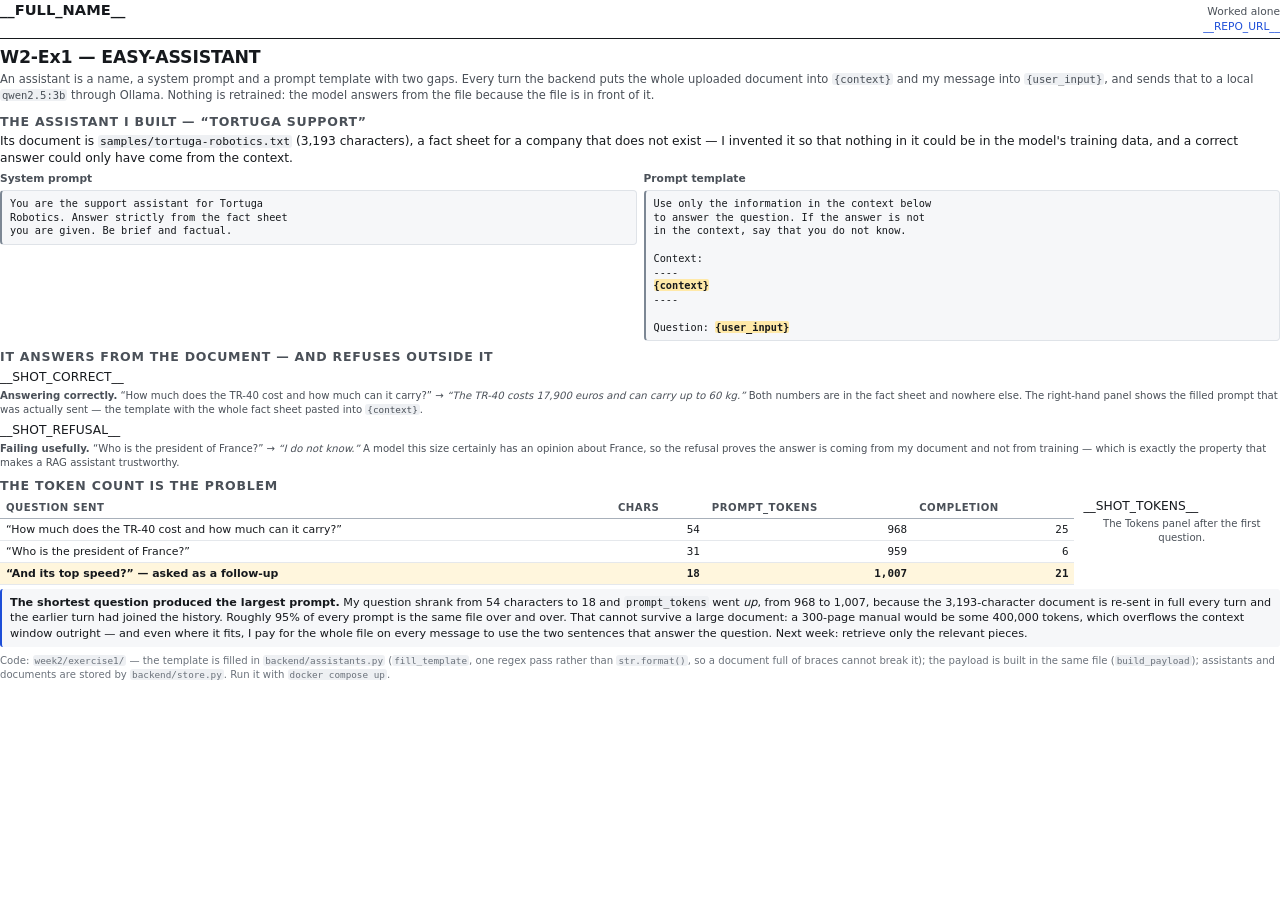
<file: week2/submission/w2-ex1.html>
<!doctype html>
<html lang="en">
  <head>
    <meta charset="utf-8" />
    <title>W2-Ex1 — EASY-ASSISTANT</title>
    <link rel="stylesheet" href="style.css" />
  </head>
  <body>
    <div class="who">
      <span class="name">__FULL_NAME__</span>
      <span class="meta">
        Worked alone<br />
        <a href="__REPO_URL__">__REPO_URL__</a>
      </span>
    </div>

    <h1>W2-Ex1 — EASY-ASSISTANT</h1>
    <p class="lede">
      An assistant is a name, a system prompt and a prompt template with two
      gaps. Every turn the backend puts the whole uploaded document into
      <code>{context}</code> and my message into <code>{user_input}</code>, and
      sends that to a local <code>qwen2.5:3b</code> through Ollama. Nothing is
      retrained: the model answers from the file because the file is in front
      of it.
    </p>

    <h2>The assistant I built — “Tortuga Support”</h2>
    <p>
      Its document is <code>samples/tortuga-robotics.txt</code> (3,193
      characters), a fact sheet for a company that does not exist — I invented
      it so that nothing in it could be in the model's training data, and a
      correct answer could only have come from the context.
    </p>

    <div class="prompts">
      <div>
        <h3>System prompt</h3>
        <pre>You are the support assistant for Tortuga
Robotics. Answer strictly from the fact sheet
you are given. Be brief and factual.</pre>
      </div>
      <div>
        <h3>Prompt template</h3>
        <pre>Use only the information in the context below
to answer the question. If the answer is not
in the context, say that you do not know.

Context:
----
<span class="slot">{context}</span>
----

Question: <span class="slot">{user_input}</span></pre>
      </div>
    </div>

    <h2>It answers from the document — and refuses outside it</h2>
    <div class="shots">
      <figure>
        __SHOT_CORRECT__
        <figcaption>
          <strong>Answering correctly.</strong> “How much does the TR-40 cost
          and how much can it carry?” → <em>“The TR-40 costs 17,900 euros and
          can carry up to 60 kg.”</em> Both numbers are in the fact sheet and
          nowhere else. The right-hand panel shows the filled prompt that was
          actually sent — the template with the whole fact sheet pasted into
          <code>{context}</code>.
        </figcaption>
      </figure>
      <figure>
        __SHOT_REFUSAL__
        <figcaption>
          <strong>Failing usefully.</strong> “Who is the president of France?” →
          <em>“I do not know.”</em> A model this size certainly has an opinion
          about France, so the refusal proves the answer is coming from my
          document and not from training — which is exactly the property that
          makes a RAG assistant trustworthy.
        </figcaption>
      </figure>
    </div>

    <h2>The token count is the problem</h2>
    <div class="tokenrow">
    <table>
      <thead>
        <tr>
          <th>Question sent</th>
          <th>Chars</th>
          <th>prompt_tokens</th>
          <th>completion</th>
        </tr>
      </thead>
      <tbody>
        <tr>
          <td>“How much does the TR-40 cost and how much can it carry?”</td>
          <td class="n">54</td>
          <td class="n">968</td>
          <td class="n">25</td>
        </tr>
        <tr>
          <td>“Who is the president of France?”</td>
          <td class="n">31</td>
          <td class="n">959</td>
          <td class="n">6</td>
        </tr>
        <tr class="punch">
          <td>“And its top speed?” — asked as a follow-up</td>
          <td class="n">18</td>
          <td class="n">1,007</td>
          <td class="n">21</td>
        </tr>
      </tbody>
    </table>
      <figure class="tokenshot">
        __SHOT_TOKENS__
        <figcaption>The Tokens panel after the first question.</figcaption>
      </figure>
    </div>

    <p class="note">
      <strong>The shortest question produced the largest prompt.</strong> My
      question shrank from 54 characters to 18 and
      <code>prompt_tokens</code> went <em>up</em>, from 968 to 1,007, because
      the 3,193-character document is re-sent in full every turn and the earlier
      turn had joined the history. Roughly 95% of every prompt is the same file
      over and over. That cannot survive a large document: a 300-page manual
      would be some 400,000 tokens, which overflows the context window outright
      — and even where it fits, I pay for the whole file on every message to use
      the two sentences that answer the question. Next week: retrieve only the
      relevant pieces.
    </p>

    <p class="files">
      Code: <code>week2/exercise1/</code> — the template is filled in
      <code>backend/assistants.py</code> (<code>fill_template</code>, one regex
      pass rather than <code>str.format()</code>, so a document full of braces
      cannot break it); the payload is built in the same file
      (<code>build_payload</code>); assistants and documents are stored by
      <code>backend/store.py</code>. Run it with <code>docker compose up</code>.
    </p>
  </body>
</html>
</file>
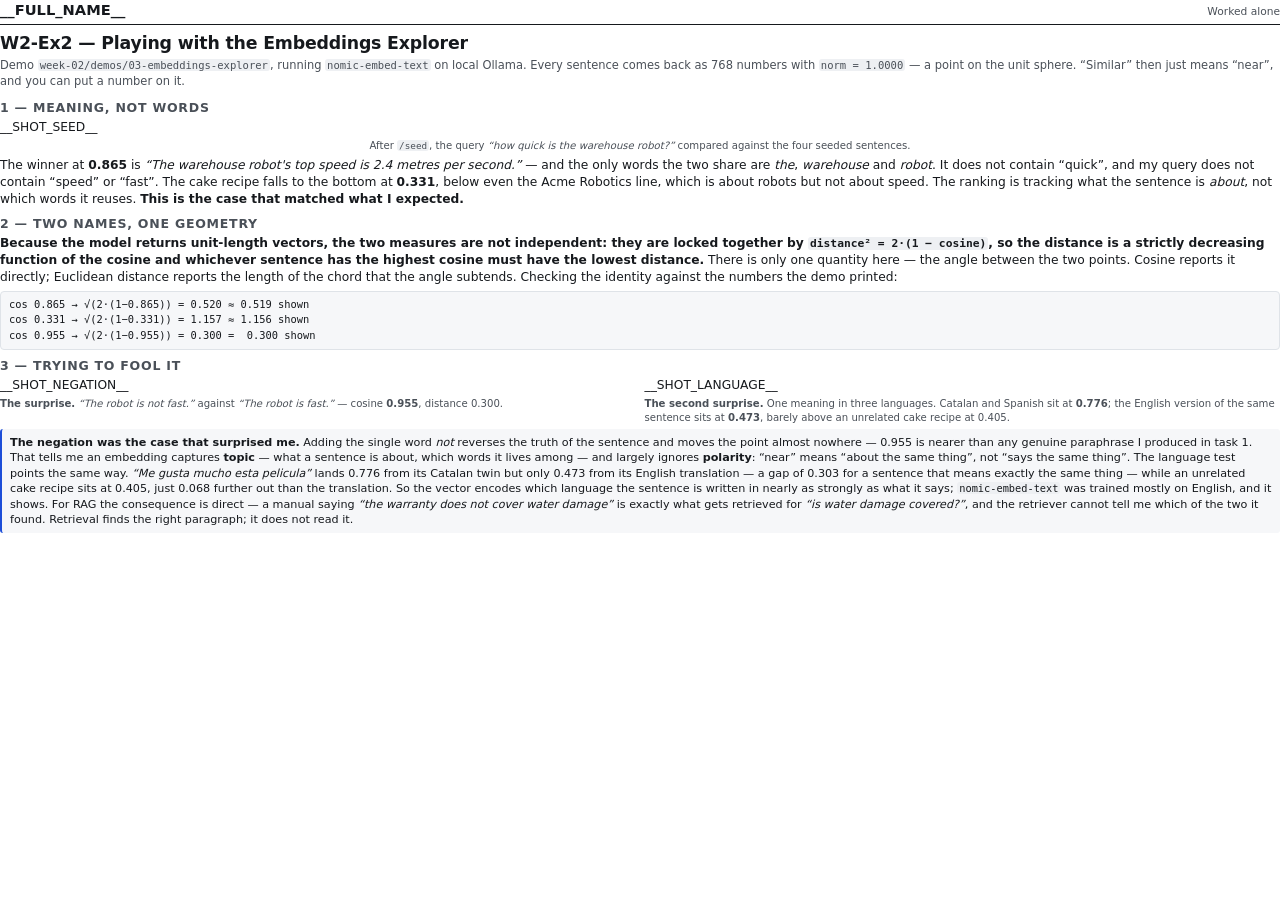
<file: week2/submission/w2-ex2.html>
<!doctype html>
<html lang="en">
  <head>
    <meta charset="utf-8" />
    <title>W2-Ex2 — Embeddings Explorer</title>
    <link rel="stylesheet" href="style.css" />
    <style>
      /* The task-1 table is 100 columns of monospace; at half the page width
         nothing in it would be readable in print. */
      .wide {
        margin: 0 0 4px;
      }

      .wide img {
        width: 72%;
        margin: 0 auto;
      }

      .wide figcaption {
        text-align: center;
      }

      .pair {
        display: grid;
        grid-template-columns: 1fr 1fr;
        gap: 9px;
        align-items: start;
      }

      .maths {
        margin: 4px 0 0;
        padding: 5px 8px;
        background: #f6f7f9;
        border: 1px solid #dfe3e8;
        border-radius: 4px;
        font-family: "Cascadia Mono", Consolas, ui-monospace, monospace;
        font-size: 7.8pt;
        line-height: 1.5;
      }

      td.q {
        font-style: italic;
      }
    </style>
  </head>
  <body>
    <div class="who">
      <span class="name">__FULL_NAME__</span>
      <span class="meta">Worked alone</span>
    </div>

    <h1>W2-Ex2 — Playing with the Embeddings Explorer</h1>
    <p class="lede">
      Demo <code>week-02/demos/03-embeddings-explorer</code>, running
      <code>nomic-embed-text</code> on local Ollama. Every sentence comes back as
      768 numbers with <code>norm = 1.0000</code> — a point on the unit sphere.
      “Similar” then just means “near”, and you can put a number on it.
    </p>

    <h2>1 — Meaning, not words</h2>
    <figure class="wide">
      __SHOT_SEED__
      <figcaption>
        After <code>/seed</code>, the query <em>“how quick is the warehouse
        robot?”</em> compared against the four seeded sentences.
      </figcaption>
    </figure>
    <p>
      The winner at <strong>0.865</strong> is <em>“The warehouse robot's top
      speed is 2.4 metres per second.”</em> — and the only words the two share
      are <em>the</em>, <em>warehouse</em> and <em>robot</em>. It does not
      contain “quick”, and my query does not contain “speed” or “fast”. The cake
      recipe falls to the bottom at <strong>0.331</strong>, below even the Acme
      Robotics line, which is about robots but not about speed. The ranking is
      tracking what the sentence is <em>about</em>, not which words it reuses.
      <strong>This is the case that matched what I expected.</strong>
    </p>

    <h2>2 — Two names, one geometry</h2>
    <p>
      <strong>Because the model returns unit-length vectors, the two measures are
      not independent: they are locked together by
      <code>distance² = 2·(1 − cosine)</code>, so the distance is a strictly
      decreasing function of the cosine and whichever sentence has the highest
      cosine must have the lowest distance.</strong>
      There is only one quantity here — the angle between the two points. Cosine
      reports it directly; Euclidean distance reports the length of the chord
      that the angle subtends. Checking the identity against the numbers the demo
      printed:
    </p>
    <pre class="maths">cos 0.865 → √(2·(1−0.865)) = 0.520 ≈ 0.519 shown
cos 0.331 → √(2·(1−0.331)) = 1.157 ≈ 1.156 shown
cos 0.955 → √(2·(1−0.955)) = 0.300 =  0.300 shown</pre>

    <h2>3 — Trying to fool it</h2>
    <div class="pair">
      <figure>
        __SHOT_NEGATION__
        <figcaption>
          <strong>The surprise.</strong> <em>“The robot is not fast.”</em> against
          <em>“The robot is fast.”</em> — cosine <strong>0.955</strong>, distance
          0.300.
        </figcaption>
      </figure>
      <figure>
        __SHOT_LANGUAGE__
        <figcaption>
          <strong>The second surprise.</strong> One meaning in three languages.
          Catalan and Spanish sit at <strong>0.776</strong>; the English version
          of the same sentence sits at <strong>0.473</strong>, barely above an
          unrelated cake recipe at 0.405.
        </figcaption>
      </figure>
    </div>

    <p class="note">
      <strong>The negation was the case that surprised me.</strong> Adding the
      single word <em>not</em> reverses the truth of the sentence and moves the
      point almost nowhere — 0.955 is nearer than any genuine paraphrase I
      produced in task 1. That tells me an embedding captures
      <strong>topic</strong> — what a sentence is about, which words it lives
      among — and largely ignores <strong>polarity</strong>: “near” means “about
      the same thing”, not “says the same thing”. The language test points the
      same way. <em>“Me gusta mucho esta pelicula”</em> lands 0.776 from its
      Catalan twin but only 0.473 from its English translation — a gap of 0.303
      for a sentence that means exactly the same thing — while an unrelated cake
      recipe sits at 0.405, just 0.068 further out than the translation. So the
      vector encodes which language the sentence is written in nearly as strongly
      as what it says; <code>nomic-embed-text</code> was trained mostly on
      English, and it shows. For RAG the consequence is direct — a manual saying
      <em>“the warranty does not cover water damage”</em> is exactly what gets
      retrieved for <em>“is water damage covered?”</em>, and the retriever cannot
      tell me which of the two it found. Retrieval finds the right paragraph; it
      does not read it.
    </p>
  </body>
</html>
</file>
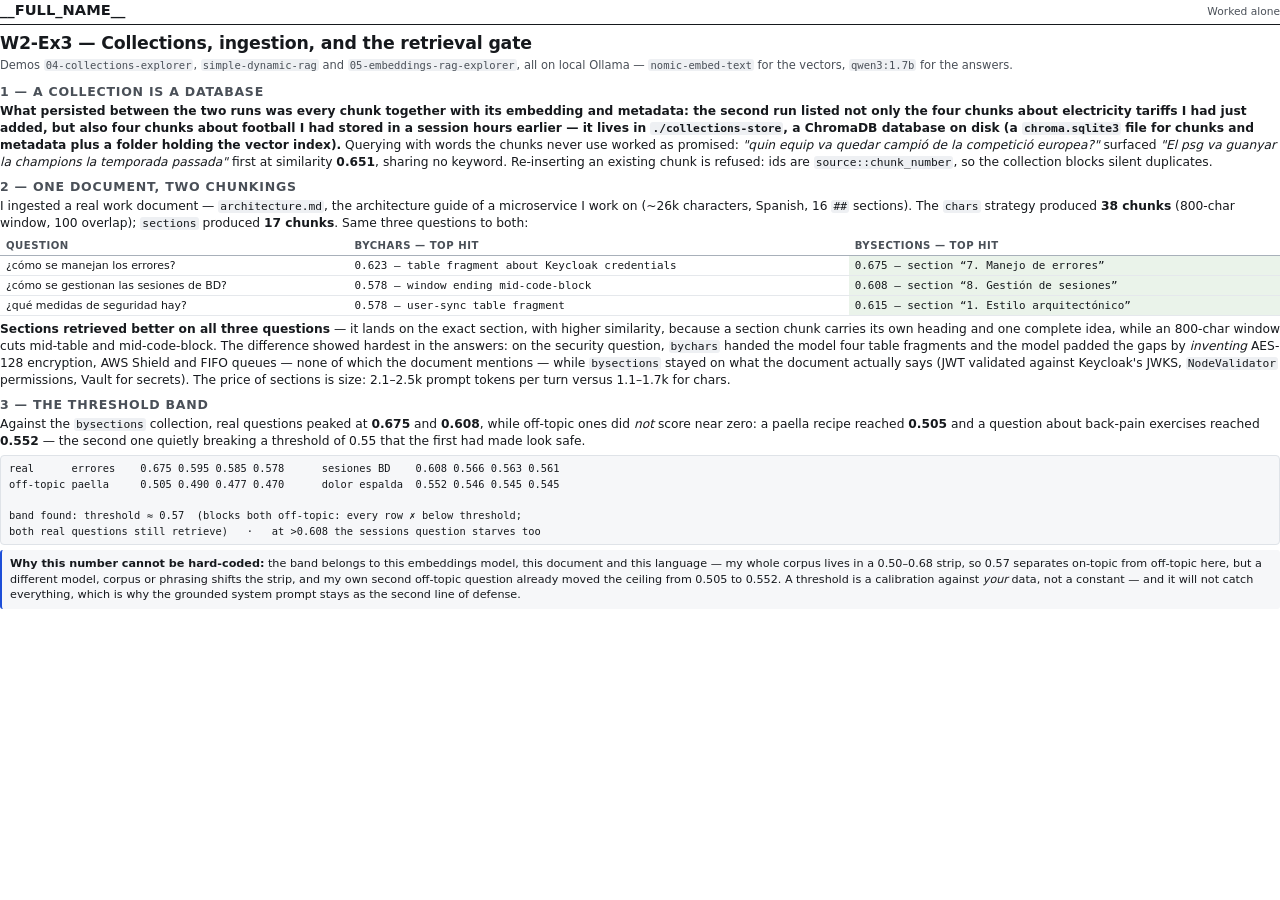
<file: week2/submission/w2-ex3.html>
<!doctype html>
<html lang="en">
  <head>
    <meta charset="utf-8" />
    <title>W2-Ex3 — Collections, ingestion, and the retrieval gate</title>
    <link rel="stylesheet" href="style.css" />
    <style>
      .sims {
        margin: 3px 0 5px;
      }

      .sims td,
      .sims th {
        padding: 2px 6px;
      }

      td.num {
        font-family: "Cascadia Mono", Consolas, ui-monospace, monospace;
        white-space: nowrap;
      }

      .win {
        background: #eaf3ea;
      }

      .band {
        margin: 4px 0 5px;
        padding: 5px 8px;
        background: #f6f7f9;
        border: 1px solid #dfe3e8;
        border-radius: 4px;
        font-family: "Cascadia Mono", Consolas, ui-monospace, monospace;
        font-size: 7.8pt;
        line-height: 1.5;
      }
    </style>
  </head>
  <body>
    <div class="who">
      <span class="name">__FULL_NAME__</span>
      <span class="meta">Worked alone</span>
    </div>

    <h1>W2-Ex3 — Collections, ingestion, and the retrieval gate</h1>
    <p class="lede">
      Demos <code>04-collections-explorer</code>, <code>simple-dynamic-rag</code> and
      <code>05-embeddings-rag-explorer</code>, all on local Ollama —
      <code>nomic-embed-text</code> for the vectors, <code>qwen3:1.7b</code> for the answers.
    </p>

    <h2>1 — A collection is a database</h2>
    <p>
      <strong>What persisted between the two runs was every chunk together with its embedding and
      metadata: the second run listed not only the four chunks about electricity tariffs I had just
      added, but also four chunks about football I had stored in a session hours earlier — it lives in
      <code>./collections-store</code>, a ChromaDB database on disk (a <code>chroma.sqlite3</code>
      file for chunks and metadata plus a folder holding the vector index).</strong>
      Querying with words the chunks never use worked as promised: <em>"quin equip va quedar campió de
      la competició europea?"</em> surfaced <em>"El psg va guanyar la champions la temporada passada"</em>
      first at similarity <strong>0.651</strong>, sharing no keyword. Re-inserting an existing chunk is
      refused: ids are <code>source::chunk_number</code>, so the collection blocks silent duplicates.
    </p>

    <h2>2 — One document, two chunkings</h2>
    <p>
      I ingested a real work document — <code>architecture.md</code>, the architecture guide of a
      microservice I work on (~26k characters, Spanish, 16 <code>##</code> sections). The
      <code>chars</code> strategy produced <strong>38 chunks</strong> (800-char window, 100 overlap);
      <code>sections</code> produced <strong>17 chunks</strong>. Same three questions to both:
    </p>
    <table class="sims">
      <thead>
        <tr><th>question</th><th>bychars — top hit</th><th>bysections — top hit</th></tr>
      </thead>
      <tbody>
        <tr>
          <td>¿cómo se manejan los errores?</td>
          <td class="num">0.623 — table fragment about Keycloak credentials</td>
          <td class="num win">0.675 — section “7. Manejo de errores”</td>
        </tr>
        <tr>
          <td>¿cómo se gestionan las sesiones de BD?</td>
          <td class="num">0.578 — window ending mid-code-block</td>
          <td class="num win">0.608 — section “8. Gestión de sesiones”</td>
        </tr>
        <tr>
          <td>¿qué medidas de seguridad hay?</td>
          <td class="num">0.578 — user-sync table fragment</td>
          <td class="num win">0.615 — section “1. Estilo arquitectónico”</td>
        </tr>
      </tbody>
    </table>
    <p>
      <strong>Sections retrieved better on all three questions</strong> — it lands on the exact
      section, with higher similarity, because a section chunk carries its own heading and one
      complete idea, while an 800-char window cuts mid-table and mid-code-block. The difference
      showed hardest in the answers: on the security question, <code>bychars</code> handed the model
      four table fragments and the model padded the gaps by <em>inventing</em> AES-128 encryption,
      AWS Shield and FIFO queues — none of which the document mentions — while
      <code>bysections</code> stayed on what the document actually says (JWT validated against
      Keycloak's JWKS, <code>NodeValidator</code> permissions, Vault for secrets). The price of
      sections is size: 2.1–2.5k prompt tokens per turn versus 1.1–1.7k for chars.
    </p>

    <h2>3 — The threshold band</h2>
    <p>
      Against the <code>bysections</code> collection, real questions peaked at
      <strong>0.675</strong> and <strong>0.608</strong>, while off-topic ones did <em>not</em> score
      near zero: a paella recipe reached <strong>0.505</strong> and a question about back-pain
      exercises reached <strong>0.552</strong> — the second one quietly breaking a threshold of 0.55
      that the first had made look safe.
    </p>
    <pre class="band">real      errores    0.675 0.595 0.585 0.578      sesiones BD    0.608 0.566 0.563 0.561
off-topic paella     0.505 0.490 0.477 0.470      dolor espalda  0.552 0.546 0.545 0.545

band found: threshold ≈ 0.57  (blocks both off-topic: every row ✗ below threshold;
both real questions still retrieve)   ·   at &gt;0.608 the sessions question starves too</pre>
    <p class="note">
      <strong>Why this number cannot be hard-coded:</strong> the band belongs to this embeddings model,
      this document and this language — my whole corpus lives in a 0.50–0.68 strip, so 0.57 separates
      on-topic from off-topic here, but a different model, corpus or phrasing shifts the strip, and my
      own second off-topic question already moved the ceiling from 0.505 to 0.552. A threshold is a
      calibration against <em>your</em> data, not a constant — and it will not catch everything, which
      is why the grounded system prompt stays as the second line of defense.
    </p>
  </body>
</html>
</file>
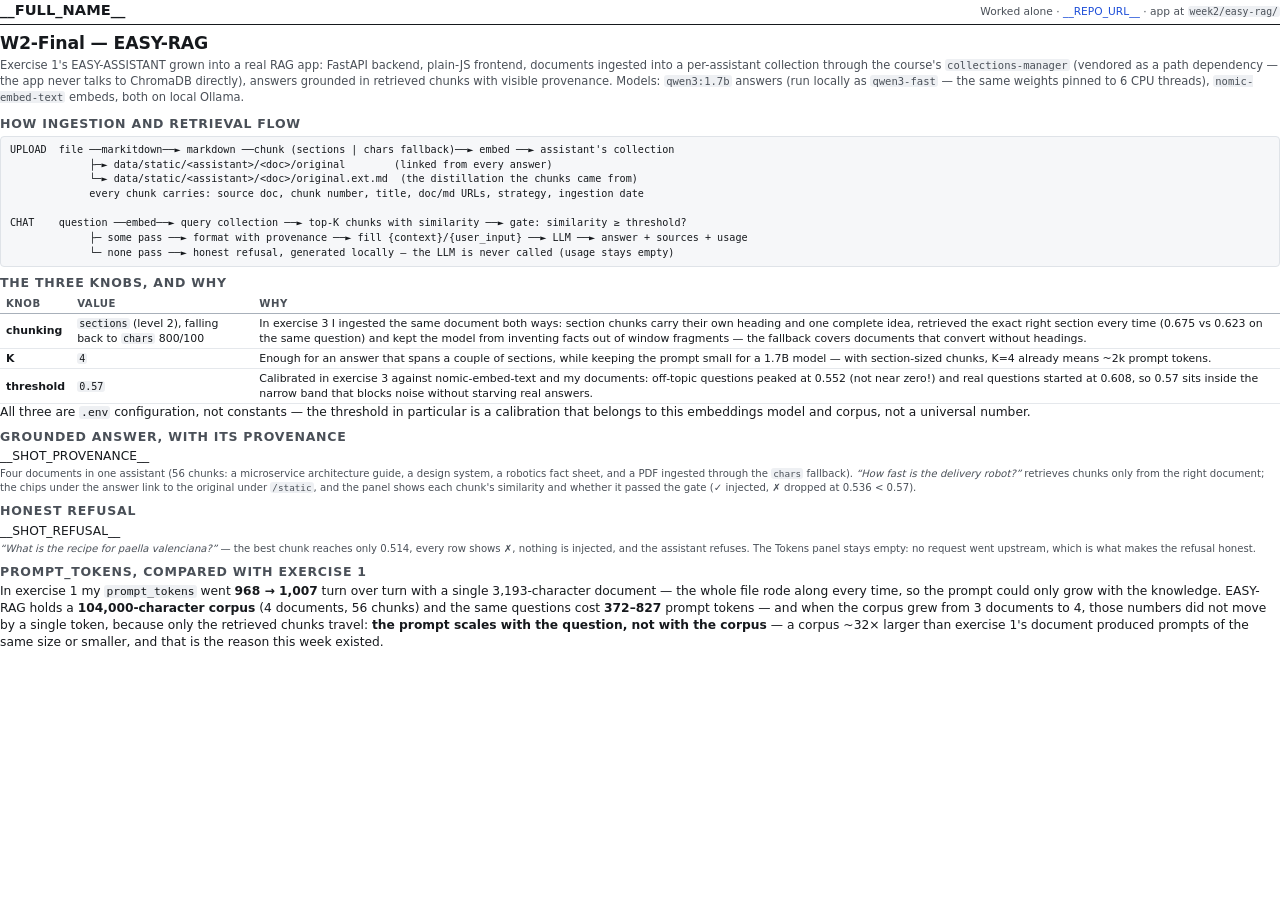
<file: week2/submission/w2-final.html>
<!doctype html>
<html lang="en">
  <head>
    <meta charset="utf-8" />
    <title>W2-Final — EASY-RAG</title>
    <link rel="stylesheet" href="style.css" />
    <style>
      .flow {
        margin: 4px 0 6px;
        padding: 6px 9px;
        background: #f6f7f9;
        border: 1px solid #dfe3e8;
        border-radius: 4px;
        font-family: "Cascadia Mono", Consolas, ui-monospace, monospace;
        font-size: 7.6pt;
        line-height: 1.45;
      }

      .knobs td,
      .knobs th {
        padding: 2px 6px;
      }

      .shot img {
        border: 1px solid #dfe3e8;
        border-radius: 4px;
      }

      .shot figcaption {
        margin-top: 2px;
      }
    </style>
  </head>
  <body>
    <div class="who">
      <span class="name">__FULL_NAME__</span>
      <span class="meta">
        Worked alone · <a href="__REPO_URL__">__REPO_URL__</a> ·
        app at <code>week2/easy-rag/</code>
      </span>
    </div>

    <h1>W2-Final — EASY-RAG</h1>
    <p class="lede">
      Exercise 1's EASY-ASSISTANT grown into a real RAG app: FastAPI backend, plain-JS frontend,
      documents ingested into a per-assistant collection through the course's
      <code>collections-manager</code> (vendored as a path dependency — the app never talks to
      ChromaDB directly), answers grounded in retrieved chunks with visible provenance.
      Models: <code>qwen3:1.7b</code> answers (run locally as <code>qwen3-fast</code> — the same
      weights pinned to 6 CPU threads), <code>nomic-embed-text</code> embeds, both on local Ollama.
    </p>

    <h2>How ingestion and retrieval flow</h2>
    <pre class="flow">UPLOAD  file ──markitdown──► markdown ──chunk (sections | chars fallback)──► embed ──► assistant's collection
             ├─► data/static/&lt;assistant&gt;/&lt;doc&gt;/original        (linked from every answer)
             └─► data/static/&lt;assistant&gt;/&lt;doc&gt;/original.ext.md  (the distillation the chunks came from)
             every chunk carries: source doc, chunk number, title, doc/md URLs, strategy, ingestion date

CHAT    question ──embed──► query collection ──► top-K chunks with similarity ──► gate: similarity ≥ threshold?
             ├─ some pass ──► format with provenance ──► fill {context}/{user_input} ──► LLM ──► answer + sources + usage
             └─ none pass ──► honest refusal, generated locally — the LLM is never called (usage stays empty)</pre>

    <h2>The three knobs, and why</h2>
    <table class="knobs">
      <thead><tr><th>knob</th><th>value</th><th>why</th></tr></thead>
      <tbody>
        <tr>
          <td><strong>chunking</strong></td>
          <td><code>sections</code> (level 2), falling back to <code>chars</code> 800/100</td>
          <td>In exercise 3 I ingested the same document both ways: section chunks carry their own
              heading and one complete idea, retrieved the exact right section every time (0.675 vs
              0.623 on the same question) and kept the model from inventing facts out of window
              fragments — the fallback covers documents that convert without headings.</td>
        </tr>
        <tr>
          <td><strong>K</strong></td>
          <td><code>4</code></td>
          <td>Enough for an answer that spans a couple of sections, while keeping the prompt small
              for a 1.7B model — with section-sized chunks, K=4 already means ~2k prompt tokens.</td>
        </tr>
        <tr>
          <td><strong>threshold</strong></td>
          <td><code>0.57</code></td>
          <td>Calibrated in exercise 3 against nomic-embed-text and my documents: off-topic
              questions peaked at 0.552 (not near zero!) and real questions started at 0.608, so
              0.57 sits inside the narrow band that blocks noise without starving real answers.</td>
        </tr>
      </tbody>
    </table>
    <p>
      All three are <code>.env</code> configuration, not constants — the threshold in particular is
      a calibration that belongs to this embeddings model and corpus, not a universal number.
    </p>

    <h2>Grounded answer, with its provenance</h2>
    <figure class="shot">
      __SHOT_PROVENANCE__
      <figcaption>
        Four documents in one assistant (56 chunks: a microservice architecture guide, a design
        system, a robotics fact sheet, and a PDF ingested through the <code>chars</code> fallback).
        <em>“How fast is the delivery robot?”</em> retrieves chunks
        only from the right document; the chips under the answer link to the original under
        <code>/static</code>, and the panel shows each chunk's similarity and whether it passed the
        gate (✓ injected, ✗ dropped at 0.536 &lt; 0.57).
      </figcaption>
    </figure>

    <h2>Honest refusal</h2>
    <figure class="shot">
      __SHOT_REFUSAL__
      <figcaption>
        <em>“What is the recipe for paella valenciana?”</em> — the best chunk reaches only 0.514,
        every row shows ✗, nothing is injected, and the assistant refuses. The Tokens panel stays
        empty: no request went upstream, which is what makes the refusal honest.
      </figcaption>
    </figure>

    <h2>prompt_tokens, compared with exercise 1</h2>
    <p>
      In exercise 1 my <code>prompt_tokens</code> went <strong>968 → 1,007</strong> turn over turn
      with a single 3,193-character document — the whole file rode along every time, so the prompt
      could only grow with the knowledge. EASY-RAG holds a <strong>104,000-character corpus</strong>
      (4 documents, 56 chunks) and the same questions cost <strong>372–827</strong> prompt tokens —
      and when the corpus grew from 3 documents to 4, those numbers did not move by a single token,
      because only the retrieved chunks travel: <strong>the prompt scales with the question, not
      with the corpus</strong> — a corpus ~32× larger than exercise 1's document produced prompts
      of the same size or smaller, and that is the reason this week existed.
    </p>
  </body>
</html>
</file>
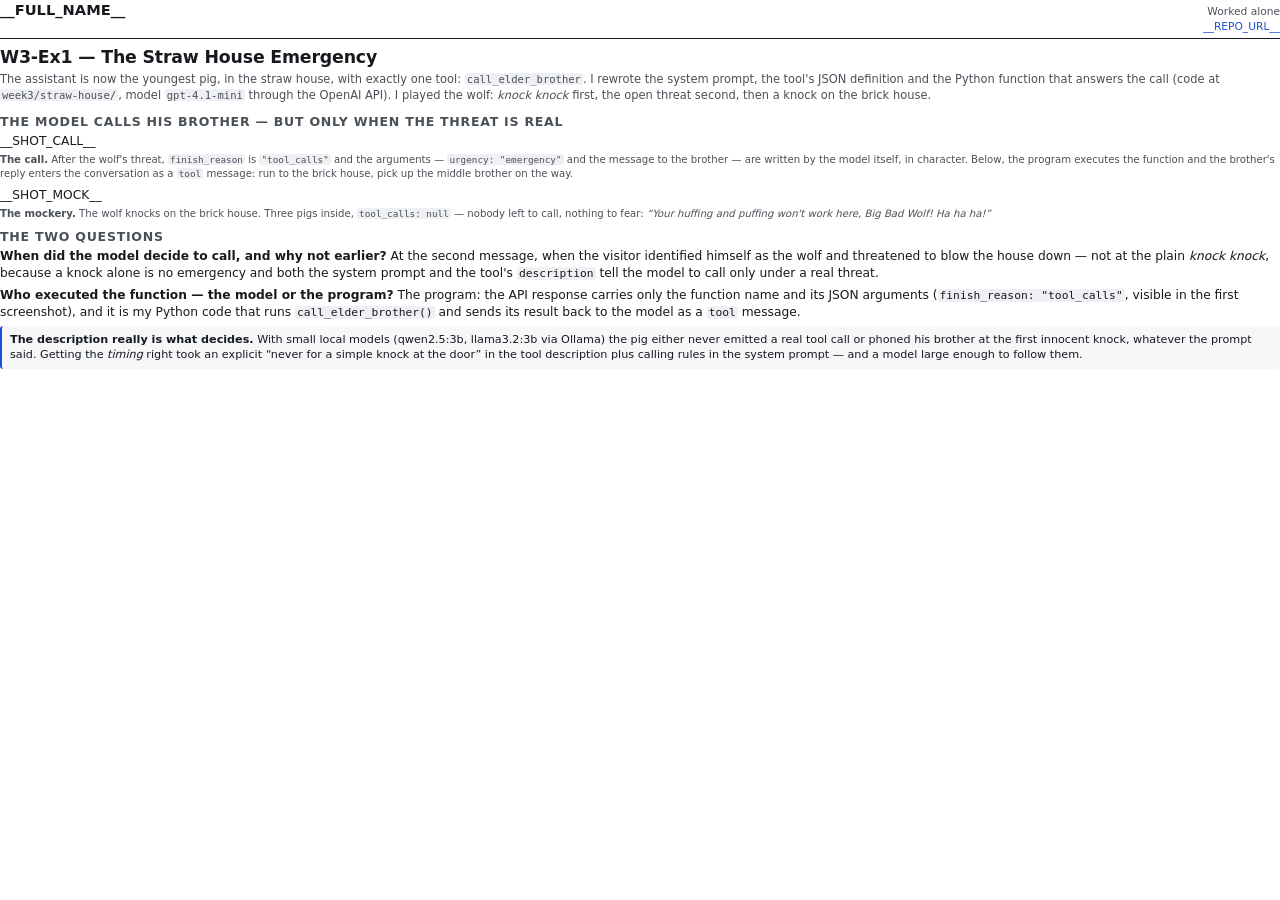
<file: week3/submission/w3-ex1.html>
<!doctype html>
<html lang="en">
  <head>
    <meta charset="utf-8" />
    <title>W3-Ex1 — The Straw House Emergency</title>
    <link rel="stylesheet" href="style.css" />
  </head>
  <body>
    <div class="who">
      <span class="name">__FULL_NAME__</span>
      <span class="meta">
        Worked alone<br />
        <a href="__REPO_URL__">__REPO_URL__</a>
      </span>
    </div>

    <h1>W3-Ex1 — The Straw House Emergency</h1>
    <p class="lede">
      The assistant is now the youngest pig, in the straw house, with exactly
      one tool: <code>call_elder_brother</code>. I rewrote the system prompt,
      the tool's JSON definition and the Python function that answers the call
      (code at <code>week3/straw-house/</code>, model
      <code>gpt-4.1-mini</code> through the OpenAI API). I played the wolf:
      <em>knock knock</em> first, the open threat second, then a knock on the
      brick house.
    </p>

    <h2>The model calls his brother — but only when the threat is real</h2>
    <div class="shots">
      <figure>
        __SHOT_CALL__
        <figcaption>
          <strong>The call.</strong> After the wolf's threat,
          <code>finish_reason</code> is <code>"tool_calls"</code> and the
          arguments — <code>urgency: "emergency"</code> and the message to the
          brother — are written by the model itself, in character. Below, the
          program executes the function and the brother's reply enters the
          conversation as a <code>tool</code> message: run to the brick house,
          pick up the middle brother on the way.
        </figcaption>
      </figure>
      <figure>
        __SHOT_MOCK__
        <figcaption>
          <strong>The mockery.</strong> The wolf knocks on the brick house.
          Three pigs inside, <code>tool_calls: null</code> — nobody left to
          call, nothing to fear: <em>“Your huffing and puffing won't work here,
          Big Bad Wolf! Ha ha ha!”</em>
        </figcaption>
      </figure>
    </div>

    <h2>The two questions</h2>
    <p>
      <strong>When did the model decide to call, and why not earlier?</strong>
      At the second message, when the visitor identified himself as the wolf
      and threatened to blow the house down — not at the plain
      <em>knock knock</em>, because a knock alone is no emergency and both the
      system prompt and the tool's <code>description</code> tell the model to
      call only under a real threat.
    </p>
    <p>
      <strong>Who executed the function — the model or the program?</strong>
      The program: the API response carries only the function name and its
      JSON arguments (<code>finish_reason: "tool_calls"</code>, visible in the
      first screenshot), and it is my Python code that runs
      <code>call_elder_brother()</code> and sends its result back to the model
      as a <code>tool</code> message.
    </p>

    <p class="note">
      <strong>The description really is what decides.</strong> With small local
      models (qwen2.5:3b, llama3.2:3b via Ollama) the pig either never emitted a
      real tool call or phoned his brother at the first innocent knock, whatever
      the prompt said. Getting the <em>timing</em> right took an explicit
      “never for a simple knock at the door” in the tool description plus
      calling rules in the system prompt — and a model large enough to follow
      them.
    </p>
  </body>
</html>
</file>
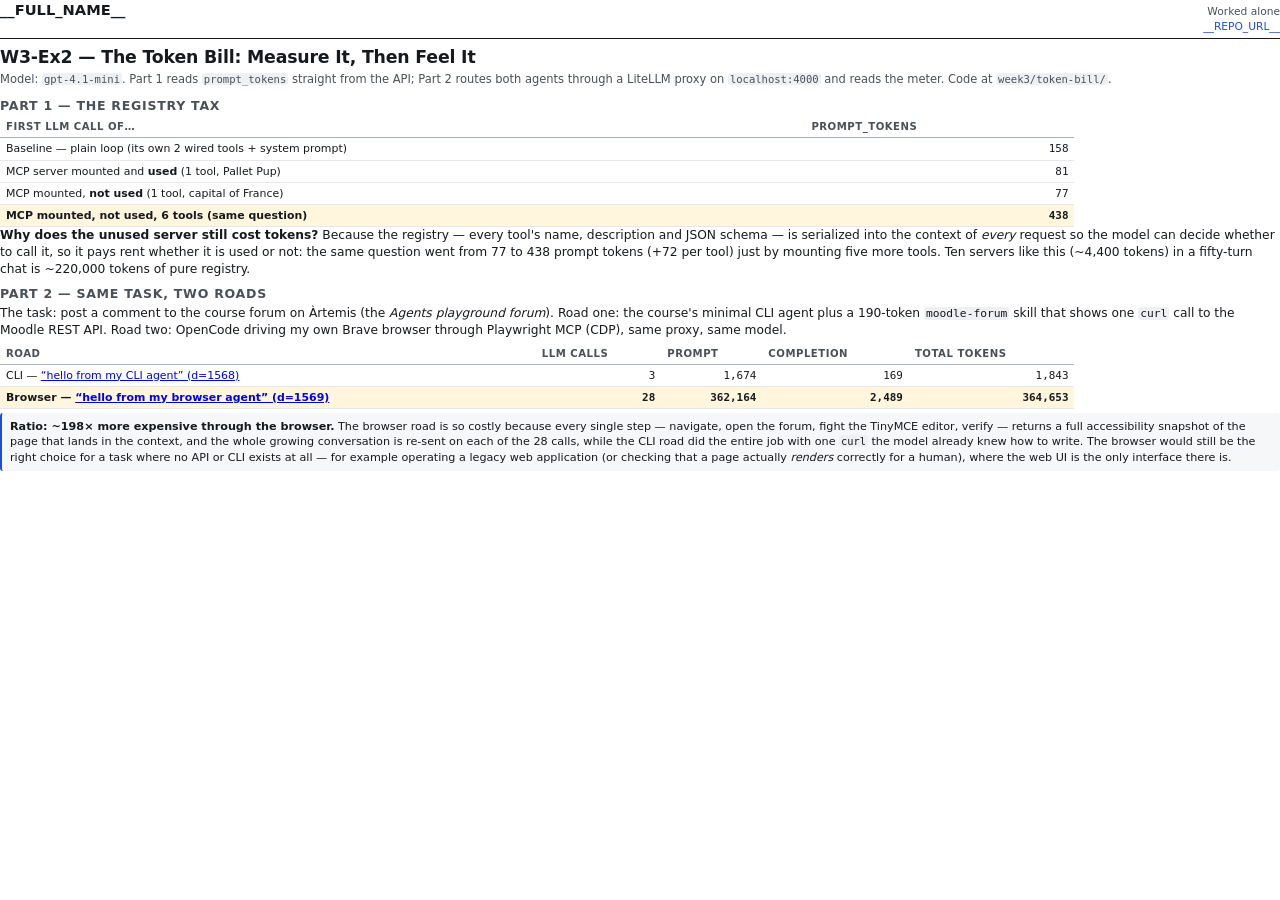
<file: week3/submission/w3-ex2.html>
<!doctype html>
<html lang="en">
  <head>
    <meta charset="utf-8" />
    <title>W3-Ex2 — The Token Bill</title>
    <link rel="stylesheet" href="style.css" />
  </head>
  <body>
    <div class="who">
      <span class="name">__FULL_NAME__</span>
      <span class="meta">
        Worked alone<br />
        <a href="__REPO_URL__">__REPO_URL__</a>
      </span>
    </div>

    <h1>W3-Ex2 — The Token Bill: Measure It, Then Feel It</h1>
    <p class="lede">
      Model: <code>gpt-4.1-mini</code>. Part 1 reads
      <code>prompt_tokens</code> straight from the API; Part 2 routes both
      agents through a LiteLLM proxy on <code>localhost:4000</code> and reads
      the meter. Code at <code>week3/token-bill/</code>.
    </p>

    <h2>Part 1 — The registry tax</h2>
    <div class="tokenrow">
    <table>
      <thead>
        <tr><th>First LLM call of…</th><th>prompt_tokens</th></tr>
      </thead>
      <tbody>
        <tr><td>Baseline — plain loop (its own 2 wired tools + system prompt)</td><td class="n">158</td></tr>
        <tr><td>MCP server mounted and <strong>used</strong> (1 tool, Pallet Pup)</td><td class="n">81</td></tr>
        <tr><td>MCP mounted, <strong>not used</strong> (1 tool, capital of France)</td><td class="n">77</td></tr>
        <tr class="punch"><td>MCP mounted, <strong>not used</strong>, 6 tools (same question)</td><td class="n">438</td></tr>
      </tbody>
    </table>
    </div>
    <p>
      <strong>Why does the unused server still cost tokens?</strong> Because the
      registry — every tool's name, description and JSON schema — is serialized
      into the context of <em>every</em> request so the model can decide whether
      to call it, so it pays rent whether it is used or not: the same question
      went from 77 to 438 prompt tokens (+72 per tool) just by mounting five
      more tools. Ten servers like this (~4,400 tokens) in a fifty-turn chat is
      ~220,000 tokens of pure registry.
    </p>

    <h2>Part 2 — Same task, two roads</h2>
    <p>
      The task: post a comment to the course forum on Àrtemis (the
      <em>Agents playground forum</em>). Road one: the course's minimal CLI
      agent plus a 190-token <code>moodle-forum</code> skill that shows one
      <code>curl</code> call to the Moodle REST API. Road two: OpenCode driving
      my own Brave browser through Playwright MCP (CDP), same proxy, same model.
    </p>
    <div class="tokenrow">
    <table>
      <thead>
        <tr><th>Road</th><th>LLM calls</th><th>prompt</th><th>completion</th><th>total tokens</th></tr>
      </thead>
      <tbody>
        <tr>
          <td>CLI — <a href="https://artemis.upc.edu/mod/forum/discuss.php?d=1568">“hello from my CLI agent” (d=1568)</a></td>
          <td class="n">3</td><td class="n">1,674</td><td class="n">169</td><td class="n">1,843</td>
        </tr>
        <tr class="punch">
          <td>Browser — <a href="https://artemis.upc.edu/mod/forum/discuss.php?d=1569">“hello from my browser agent” (d=1569)</a></td>
          <td class="n">28</td><td class="n">362,164</td><td class="n">2,489</td><td class="n">364,653</td>
        </tr>
      </tbody>
    </table>
    </div>
    <p class="note">
      <strong>Ratio: ~198× more expensive through the browser.</strong>
      The browser road is so costly because every single step — navigate, open
      the forum, fight the TinyMCE editor, verify — returns a full accessibility
      snapshot of the page that lands in the context, and the whole growing
      conversation is re-sent on each of the 28 calls, while the CLI road did the
      entire job with one <code>curl</code> the model already knew how to write.
      The browser would still be the right choice for a task where no API or CLI
      exists at all — for example operating a legacy web application (or checking
      that a page actually <em>renders</em> correctly for a human), where the web
      UI is the only interface there is.
    </p>
  </body>
</html>
</file>
<file: week2/submission/style.css>
@page {
  size: A4;
  margin: 13mm 14mm;
}

* {
  box-sizing: border-box;
}

body {
  margin: 0;
  color: #16191d;
  font: 9.2pt/1.38 "Segoe UI", system-ui, -apple-system, sans-serif;
}

/* ---------- header ---------- */

.who {
  display: flex;
  justify-content: space-between;
  align-items: baseline;
  gap: 12px;
  padding-bottom: 4px;
  border-bottom: 1.5px solid #16191d;
}

.who .name {
  font-size: 11pt;
  font-weight: 700;
}

.who .meta {
  text-align: right;
  font-size: 8pt;
  color: #4a5058;
}

.who .meta a {
  color: #1d4ed8;
  text-decoration: none;
}

h1 {
  margin: 7px 0 2px;
  font-size: 13pt;
  letter-spacing: -0.01em;
}

.lede {
  margin: 0 0 9px;
  color: #4a5058;
  font-size: 8.6pt;
}

/* ---------- sections ---------- */

h2 {
  margin: 7px 0 3px;
  font-size: 9.4pt;
  text-transform: uppercase;
  letter-spacing: 0.06em;
  color: #4a5058;
}

p {
  margin: 0 0 5px;
}

code,
pre {
  font-family: "Cascadia Mono", Consolas, ui-monospace, monospace;
}

code {
  padding: 0 2px;
  background: #eef0f3;
  border-radius: 3px;
  font-size: 0.92em;
}

pre {
  margin: 0;
  padding: 6px 8px;
  background: #f6f7f9;
  border: 1px solid #dfe3e8;
  border-left: 2.5px solid #7c8794;
  border-radius: 4px;
  white-space: pre-wrap;
  font-size: 7.7pt;
  line-height: 1.34;
}

pre .slot {
  background: #ffe9a8;
  border-radius: 2px;
  font-weight: 700;
}

.prompts {
  display: grid;
  grid-template-columns: 1fr 1fr;
  gap: 7px;
}

.prompts h3 {
  margin: 0 0 3px;
  font-size: 8pt;
  color: #4a5058;
  font-weight: 600;
}

/* ---------- screenshots ---------- */

figure {
  margin: 0;
}

figure img {
  display: block;
  width: 100%;
  border: 1px solid #dfe3e8;
  border-radius: 4px;
}

figcaption {
  margin-top: 3px;
  color: #4a5058;
  font-size: 7.6pt;
}

/* Stacked, full width: the app is a wide three-column layout, and at half
   a page across nothing in it would be readable in print. */
.shots {
  display: grid;
  gap: 6px;
}

.missing {
  display: grid;
  place-items: center;
  min-height: 52mm;
  border: 1.5px dashed #b9c0c9;
  border-radius: 4px;
  color: #8d959f;
  text-align: center;
  font-size: 8pt;
  padding: 8px;
}

/* ---------- tokens ---------- */

table {
  width: 100%;
  border-collapse: collapse;
  font-size: 8.2pt;
}

th,
td {
  padding: 3px 6px;
  border-bottom: 1px solid #e5e8ec;
  text-align: left;
}

thead th {
  border-bottom: 1.2px solid #a8b0ba;
  color: #4a5058;
  font-size: 7.6pt;
  text-transform: uppercase;
  letter-spacing: 0.05em;
}

td.n {
  text-align: right;
  font-family: "Cascadia Mono", Consolas, ui-monospace, monospace;
}

tr.punch td {
  background: #fff6dd;
  font-weight: 700;
}

.tokenrow {
  display: grid;
  grid-template-columns: 1fr 52mm;
  gap: 9px;
  align-items: start;
}

.tokenshot figcaption {
  margin-top: 2px;
  text-align: center;
}

.note {
  margin-top: 4px;
  padding: 6px 8px;
  background: #f6f7f9;
  border-left: 2.5px solid #1d4ed8;
  border-radius: 3px;
  font-size: 8.4pt;
}

.files {
  margin-top: 7px;
  color: #6b727b;
  font-size: 7.6pt;
}
</file>
<file: week3/submission/style.css>
@page {
  size: A4;
  margin: 13mm 14mm;
}

* {
  box-sizing: border-box;
}

body {
  margin: 0;
  color: #16191d;
  font: 9.2pt/1.38 "Segoe UI", system-ui, -apple-system, sans-serif;
}

/* ---------- header ---------- */

.who {
  display: flex;
  justify-content: space-between;
  align-items: baseline;
  gap: 12px;
  padding-bottom: 4px;
  border-bottom: 1.5px solid #16191d;
}

.who .name {
  font-size: 11pt;
  font-weight: 700;
}

.who .meta {
  text-align: right;
  font-size: 8pt;
  color: #4a5058;
}

.who .meta a {
  color: #1d4ed8;
  text-decoration: none;
}

h1 {
  margin: 7px 0 2px;
  font-size: 13pt;
  letter-spacing: -0.01em;
}

.lede {
  margin: 0 0 9px;
  color: #4a5058;
  font-size: 8.6pt;
}

/* ---------- sections ---------- */

h2 {
  margin: 7px 0 3px;
  font-size: 9.4pt;
  text-transform: uppercase;
  letter-spacing: 0.06em;
  color: #4a5058;
}

p {
  margin: 0 0 5px;
}

code,
pre {
  font-family: "Cascadia Mono", Consolas, ui-monospace, monospace;
}

code {
  padding: 0 2px;
  background: #eef0f3;
  border-radius: 3px;
  font-size: 0.92em;
}

pre {
  margin: 0;
  padding: 6px 8px;
  background: #f6f7f9;
  border: 1px solid #dfe3e8;
  border-left: 2.5px solid #7c8794;
  border-radius: 4px;
  white-space: pre-wrap;
  font-size: 7.7pt;
  line-height: 1.34;
}

pre .slot {
  background: #ffe9a8;
  border-radius: 2px;
  font-weight: 700;
}

.prompts {
  display: grid;
  grid-template-columns: 1fr 1fr;
  gap: 7px;
}

.prompts h3 {
  margin: 0 0 3px;
  font-size: 8pt;
  color: #4a5058;
  font-weight: 600;
}

/* ---------- screenshots ---------- */

figure {
  margin: 0;
}

figure img {
  display: block;
  width: 100%;
  border: 1px solid #dfe3e8;
  border-radius: 4px;
}

figcaption {
  margin-top: 3px;
  color: #4a5058;
  font-size: 7.6pt;
}

/* Stacked, full width: the app is a wide three-column layout, and at half
   a page across nothing in it would be readable in print. */
.shots {
  display: grid;
  gap: 6px;
}

.missing {
  display: grid;
  place-items: center;
  min-height: 52mm;
  border: 1.5px dashed #b9c0c9;
  border-radius: 4px;
  color: #8d959f;
  text-align: center;
  font-size: 8pt;
  padding: 8px;
}

/* ---------- tokens ---------- */

table {
  width: 100%;
  border-collapse: collapse;
  font-size: 8.2pt;
}

th,
td {
  padding: 3px 6px;
  border-bottom: 1px solid #e5e8ec;
  text-align: left;
}

thead th {
  border-bottom: 1.2px solid #a8b0ba;
  color: #4a5058;
  font-size: 7.6pt;
  text-transform: uppercase;
  letter-spacing: 0.05em;
}

td.n {
  text-align: right;
  font-family: "Cascadia Mono", Consolas, ui-monospace, monospace;
}

tr.punch td {
  background: #fff6dd;
  font-weight: 700;
}

.tokenrow {
  display: grid;
  grid-template-columns: 1fr 52mm;
  gap: 9px;
  align-items: start;
}

.tokenshot figcaption {
  margin-top: 2px;
  text-align: center;
}

.note {
  margin-top: 4px;
  padding: 6px 8px;
  background: #f6f7f9;
  border-left: 2.5px solid #1d4ed8;
  border-radius: 3px;
  font-size: 8.4pt;
}

.files {
  margin-top: 7px;
  color: #6b727b;
  font-size: 7.6pt;
}
</file>
